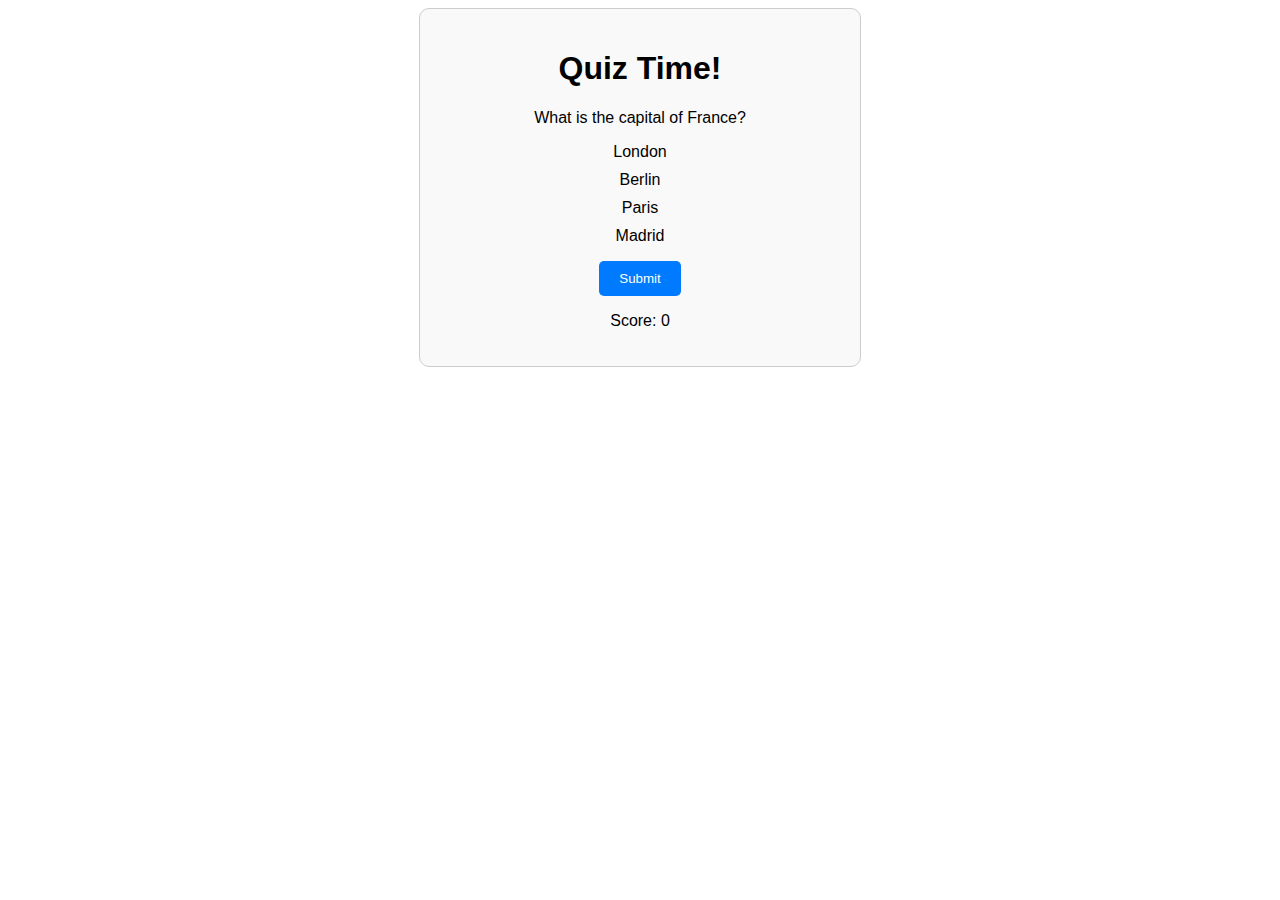
<file: Task_2_QuizeApp/index.html>
<!DOCTYPE html>
<html lang="en">
<head>
    <meta charset="UTF-8">
    <meta name="viewport" content="width=device-width, initial-scale=1.0">
    <title>Quiz Application</title>
    <link rel="stylesheet" href="style.css">
</head>
<body>
    <div class="quiz-container">
        <h1>Quiz Time!</h1>
        <p id="question">Question goes here</p>
        <ul id="choices" class="choices">
            <!-- Answer choices go here -->
        </ul>
        <button id="submit">Submit</button>
        <p id="score">Score: 0</p>
        <p id="result"></p>
    </div>
    <script src="app.js"></script>
</body>
</html>
</file>
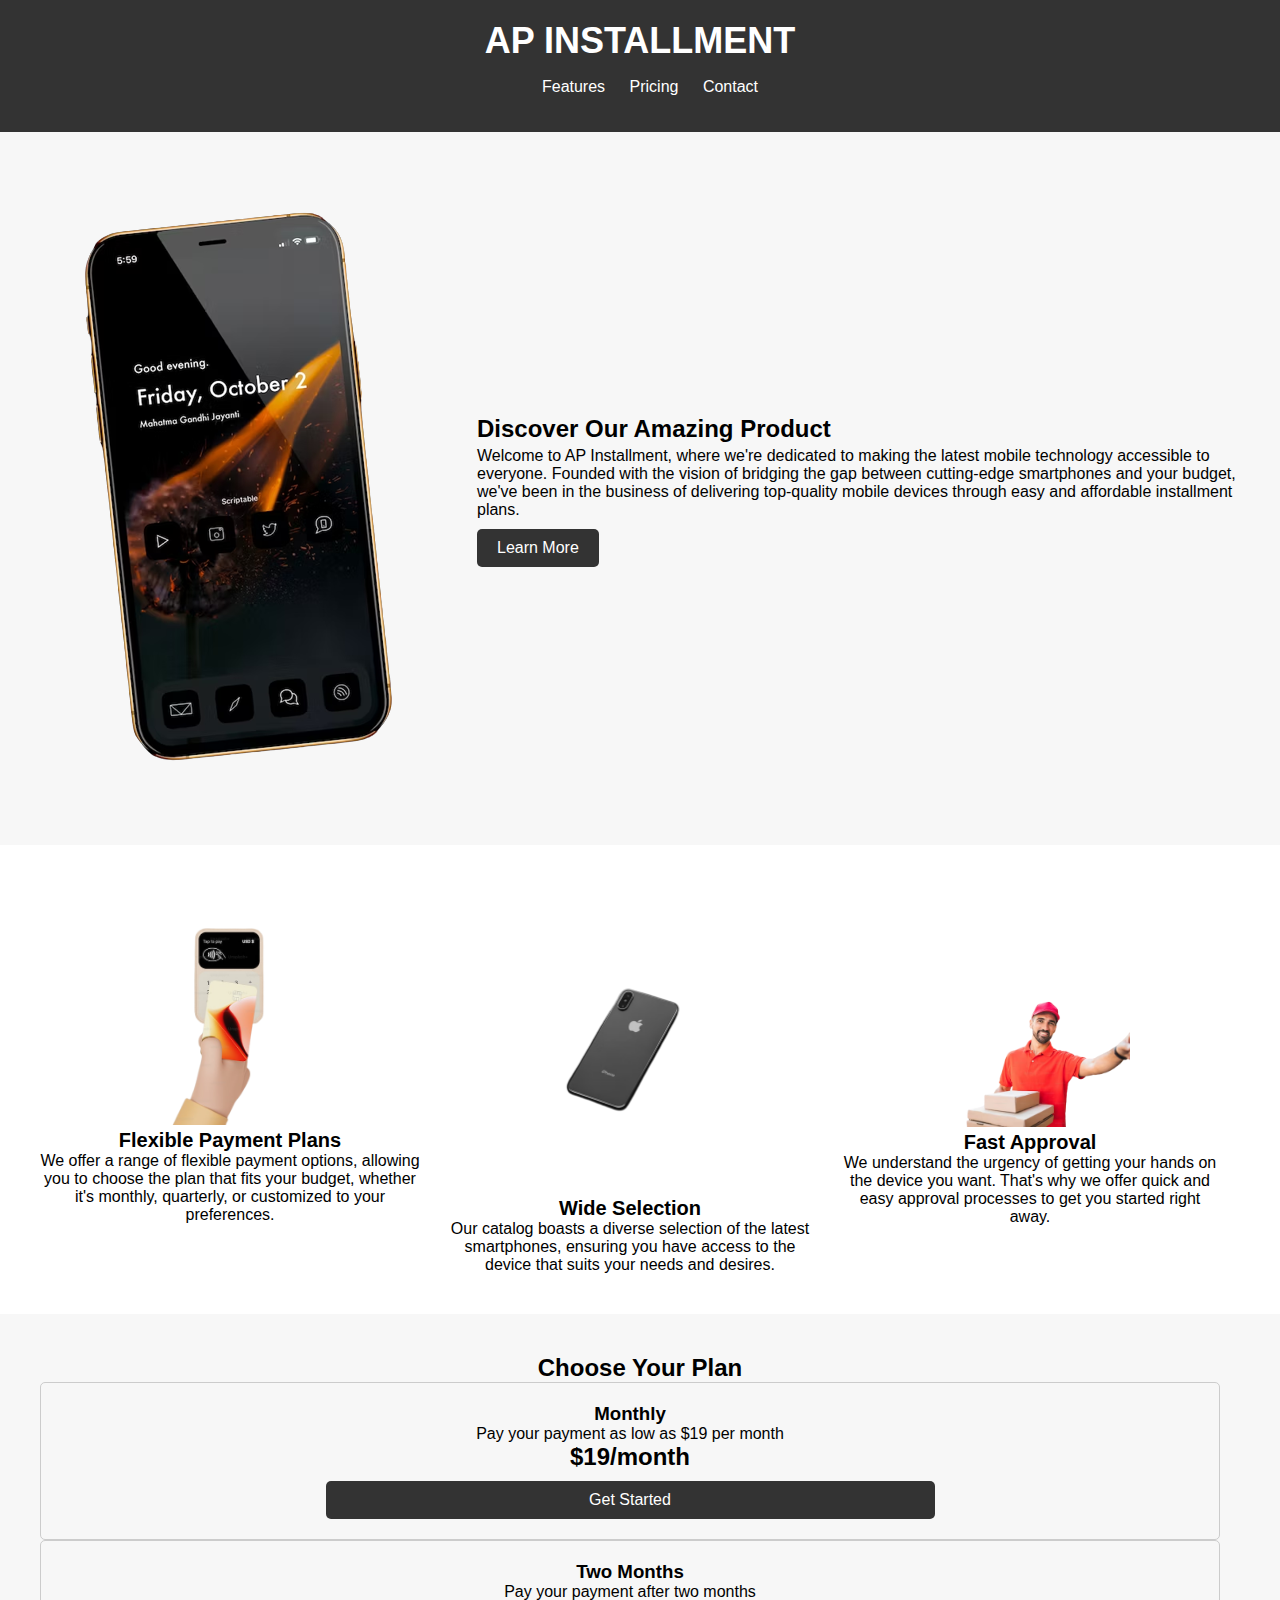
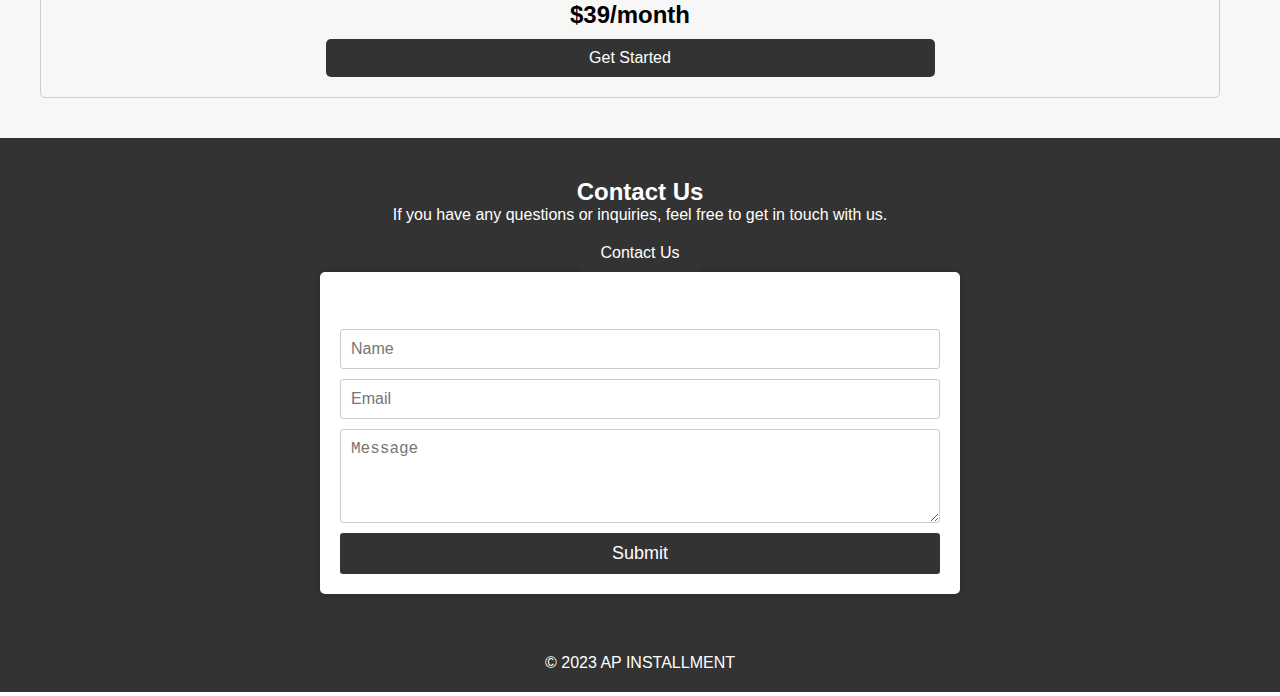
<file: Sync_Intern/Task_1_productLandingPage/index.html>
<!DOCTYPE html>
<html lang="en">
<head>
    <meta charset="UTF-8">
    <meta name="viewport" content="width=device-width, initial-scale=1.0">
    <title>Product Landing Page</title>
    <link rel="stylesheet" href="style.css">
</head>
<body>
    <header>
        <h1>AP INSTALLMENT</h1>
        <nav>
            <ul>
                <li><a href="#features">Features</a></li>
                <li><a href="#plans">Pricing</a></li>
                <li><a href="#contact">Contact</a></li>
            </ul>
        </nav>
    </header>

    <section class="hero">
        <div class="hero-image">
            <img src="images/product_image.png" alt="Product Image">
        </div>
        <div class="hero-content">
            <h2>Discover Our Amazing Product</h2>
            <p>Welcome to AP Installment, where we're dedicated to making the latest mobile technology accessible to everyone. Founded with the vision of bridging the gap between cutting-edge smartphones and your budget, we've been in the business of delivering top-quality mobile devices through easy and affordable installment plans.

            </p>
            <a href="#" class="btn">Learn More</a>
        </div>
    </section>

    <section class="features" id="features">
        <div class="feature">
            <img src="images/pay.png" alt="Feature 1">
            <h3>Flexible Payment Plans</h3>
            <p>We offer a range of flexible payment options, allowing you to choose the plan that fits your budget, whether it's monthly, quarterly, or customized to your preferences.</p>
        </div>
        <div class="feature">
            <img src="images/apple.png" alt="Feature 2">
            <h3>Wide Selection</h3>
            <p>Our catalog boasts a diverse selection of the latest smartphones, ensuring you have access to the device that suits your needs and desires.</p>
        </div>
        <div class="feature" style="margin-top: 108px;">
            <img src="images/delivery.png" alt="Feature 3">
            <h3>Fast Approval</h3>
            <p>We understand the urgency of getting your hands on the device you want. That's why we offer quick and easy approval processes to get you started right away.</p>
        </div>
    </section>

    <section class="pricing" id="plans">
        <h2>Choose Your Plan</h2>
        <div class="price-card ">
            <h3>Monthly</h3>
            <p>Pay your payment as low as $19 per month</p>
            <span class="price">$19/month</span>
            <a href="#" class="btn cards-btn">Get Started</a>
        </div>
        <div class="price-card">
            <h3>Two Months</h3>
            <p>Pay your payment after two months</p>
            <span class="price">$39/month</span>
            <a href="#" class="btn cards-btn">Get Started</a>
        </div>
    </section>
 
    <section class="contact" id="contact">
        <h2>Contact Us</h2>
        <p>If you have any questions or inquiries, feel free to get in touch with us.</p>
        <a href="#" class="btn">Contact Us</a>
        <div class="container">
            <h1>Contact Us</h1>
            <form action="process_form.php" method="POST">
                <!-- <label for="name">Name:</label> -->
                <input type="text" id="name" name="name" placeholder="Name" required >
    
                <!-- <label for="email">Email:</label> -->
                <input type="email" id="email" name="email" placeholder="Email" required>
    
                <!-- <label for="message">Message:</label> -->
                <textarea id="message" name="message" rows="4" placeholder="Message" required></textarea>
    
                <button type="submit">Submit</button>
            </form>
        </div>
    </section>

    <footer>
        <p>&copy; 2023 AP INSTALLMENT</p>
    </footer>
</body>
</html>
</file>
<file: Task_2_QuizeApp/style.css>
body {
    font-family: Arial, sans-serif;
}

.quiz-container {
    max-width: 400px;
    margin: 0 auto;
    text-align: center;
    padding: 20px;
    border: 1px solid #ccc;
    border-radius: 10px;
    background-color: #f9f9f9;
}

.choices {
    list-style-type: none;
    padding: 0;
    cursor: pointer;
}

li {
    margin: 10px 0;
}

button {
    background-color: #007BFF;
    color: white;
    border: none;
    padding: 10px 20px;
    border-radius: 5px;
    cursor: pointer;
}

button:hover {
    background-color: #0056b3;
}
</file>
<file: Sync_Intern/Task_1_productLandingPage/style.css>
/* Reset some default styles */
body, h1, h2, h3, p {
    margin: 0;
    padding: 0;
}

/* Define basic styling for the page */
body {
    font-family: Arial, sans-serif;
}

header {
    background-color: #333;
    color: #fff;
    padding: 20px;
    text-align: center;
}

header h1 {
    font-size: 36px;
}

nav ul {
    list-style: none;
}

nav ul li {
    display: inline;
    margin-right: 20px;
}

nav ul li a {
    color: #fff;
    text-decoration: none;
}
nav ul li a:hover{
    color: #6a6a6a;
}

/* Style the hero section */
.hero {
    display: flex;
    justify-content: space-between;
    align-items: center;
    padding: 40px;
    background-color: #f7f7f7;
}

.hero-image img {
    max-width: 100%;
}

.hero-content {
    flex: 1;
    padding-left: 40px;
}

.hero-content h2 {
    font-size: 24px;
    line-height: 36px;
}

.btn {
    display: inline-block;
    padding: 10px 20px;
    background-color: #333;
    color: #fff;
    text-decoration: none;
    border-radius: 5px;
    margin-top: 10px;
}

/* Style the features section */
.features {
    display: flex;
    justify-content: space-between;
    padding: 40px;
    background-color: #fff;
}

.feature {
    flex: 1;
    text-align: center;
    margin-right: 20px;
}
.feature img{
    width: 200px;
}

.feature h3 {
    font-size: 20px;
}

/* Style the pricing section */
.pricing {
    text-align: center;
    padding: 40px;
    background-color: #f7f7f7;
}

.price-card {
    display: flex;
    flex-direction: column;
    padding: 20px;
    border: 1px solid #ccc;
    border-radius: 5px;
    margin-right: 20px;
}

.price {
    font-size: 24px;
    font-weight: bold;
}
.cards-btn{
    width: 50%;
    align-self: center;
}

/* Style the contact section */
.contact {
    text-align: center;
    padding: 40px;
    background-color: #333;
    color: #fff;
}

/* Style the footer */
footer {
    text-align: center;
    padding: 20px;
    background-color: #333;
    color: #fff;
}
.container {
    background-color: #fff;
    max-width: 600px;
    margin: 0 auto;
    padding: 20px;
    border-radius: 5px;
    box-shadow: 0 0 10px rgba(0, 0, 0, 0.2);
}

h1 {
    text-align: center;
}

form {
    display: flex;
    flex-direction: column;
}

label {
    font-weight: bold;
    margin-bottom: 5px;
    color: #333;
}

input,
textarea {
    padding: 10px;
    margin-bottom: 10px;
    border: 1px solid #ccc;
    border-radius: 3px;
    font-size: 16px;
}

button {
    background-color: #333;
    color: #fff;
    border: none;
    padding: 10px 20px;
    border-radius: 3px;
    font-size: 18px;
    cursor: pointer;
}

button:hover {
    background-color: #555;
}
</file>
